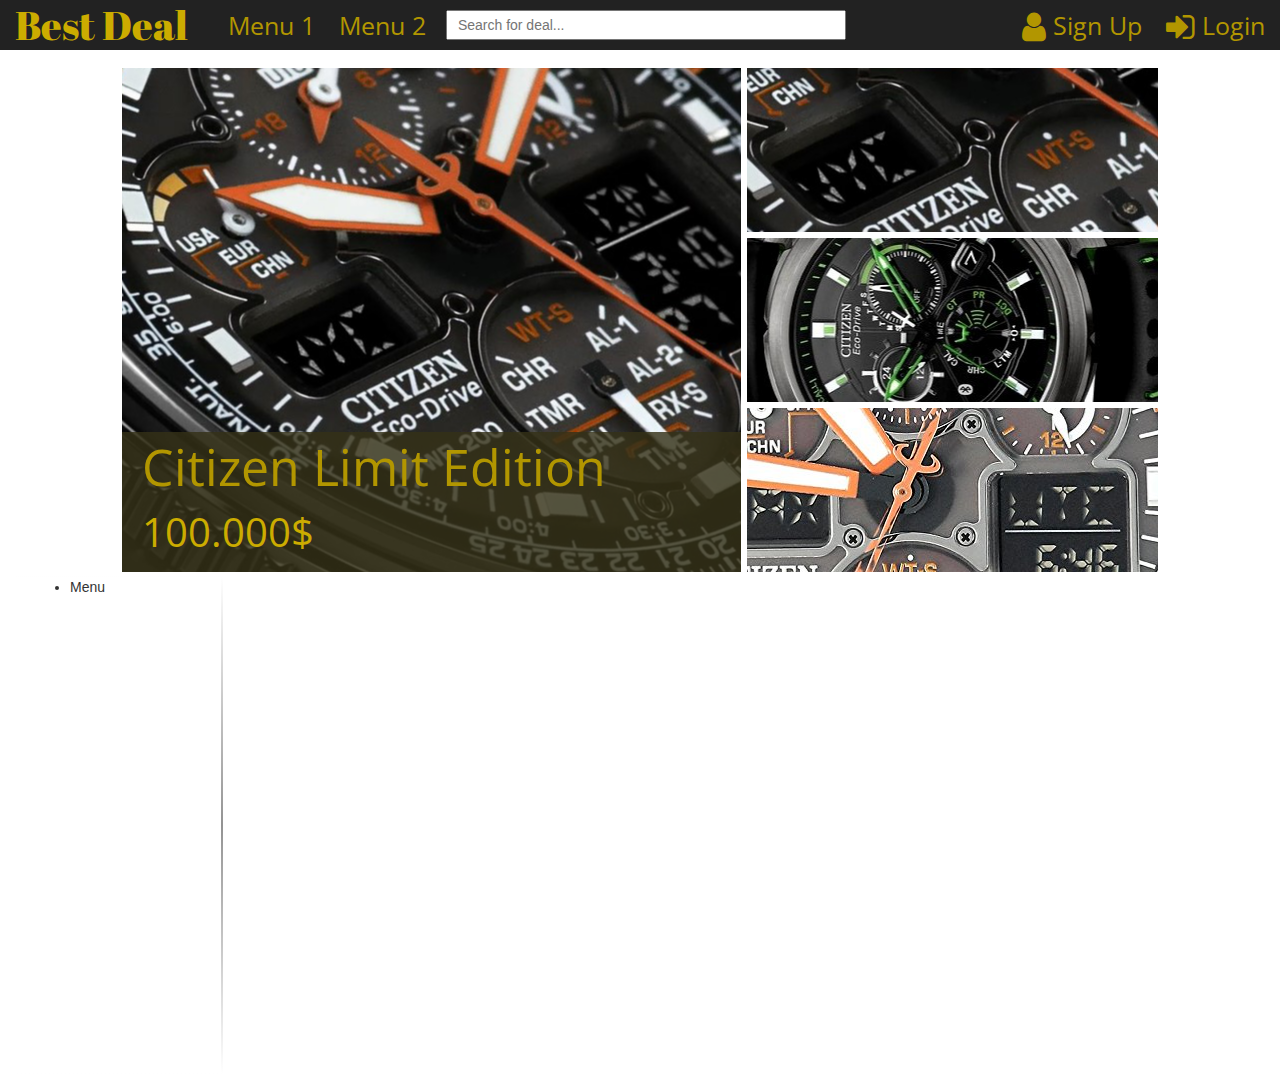
<file: Ass/index.html>
<!DOCTYPE html>
<html lang="en">
  <head>
    <meta charset="utf-8">
    <meta name="viewport" content="width=device-width, initial-scale=1">
    <title>Best Deal</title>
    <link rel="stylesheet" href="css/bootstrap.min.css">
    <link rel="stylesheet" href="css/font-awesome.min.css">
    <link href="https://fonts.googleapis.com/css?family=Abril+Fatface|Open+Sans+Condensed:300" rel="stylesheet">
    <link rel="stylesheet" href="css/style.css">
    <script type="text/javascript" src="js/jquery-3.1.1.min.js"></script>
  </head>
  <body>
    <header id="header">
      <div class="container-fluid">
        <div id="hd-logo" class="pull-left">
          <a href="#">Best Deal</a>
        </div>
        <div id="hd-menu">
          <ul class="pull-left">
            <li><a href="#">Menu 1</a></li>
            <li><a href="#">Menu 2</a></li>
          </ul>
          <div id="hd-menu-search">
            <input type="text" name="" value="" placeholder="Search for deal...">
            <button type="button" class="btn fa fa-search fa-1"></button>
          </div>
          <ul id="hd-menu-action" class="pull-right">
            <li><a href="#"><i class="fa fa-user fa-lg" aria-hidden="true"></i> Sign Up</a></li>
            <li><a href="#"><i class="fa fa-sign-in fa-lg" aria-hidden="true"></i> Login</a></li>
          </ul>
        </div>
      </div>
    </header>
    <div class="clearfix"></div>
    <div id="side-grid" class="container-fluid">
      <div class="row">
        <div class="col-md-1"></div>
        <div class="col-md-6" style="overflow: hidden;">
          <div class="side-grid-content" id="side-grid-1">
            <div class="side-grid-cover" style="background:url('assets/img/watch1.jpg') no-repeat center;"></div>
            <div class="side-grid-cover-title">
              <a href="#" class="pull-left">Citizen Limit Edition</a>
              <p class="prices pull-left">100.000$</p>
              <p class="pull-right" id="side-grid-time-1"></p>
              <div class="clearfix"></div>
              <div class="side-grid-cover-more">
                <p class="pull-left"><a href="#" title="Best Deal"><i class="fa fa-trophy fa-1" aria-hidden="true"></i> Thong Huynh</a></p>
                <p class="pull-left" title="Count"><i class="fa fa-bar-chart fa-1" aria-hidden="true"></i> 69</p>
                <p class="pull-right"><a href="#" title="Owner"><i class="fa fa-user-circle  fa-1" aria-hidden="true"></i> Thanh Nguyen</a></p>
                <div class="clearfix"></div>
              </div>
            </div>
          </div>
          <div class="side-grid-content" id="side-grid-2">
            <div class="side-grid-cover" style="background:url('assets/img/watch2.jpg') no-repeat center;"></div>
            <div class="side-grid-cover-title">
              <a href="#" class="pull-left">Citizen K2K Legend</a>
              <p class="prices pull-left">190.000$</p>
              <p class="pull-right" id="side-grid-time-2"></p>
              <div class="clearfix"></div>
              <div class="side-grid-cover-more">
                <p class="pull-left"><a href="#" title="Best Deal"><i class="fa fa-trophy fa-1" aria-hidden="true"></i> Thong Huynh</a></p>
                <p class="pull-left" title="Count"><i class="fa fa-bar-chart fa-1" aria-hidden="true"></i> 956</p>
                <p class="pull-right"><a href="#" title="Owner"><i class="fa fa-user-circle  fa-1" aria-hidden="true"></i> Thanh Nguyen</a></p>
                <div class="clearfix"></div>
              </div>
            </div>
          </div>
          <div class="side-grid-content" id="side-grid-3">
            <div class="side-grid-cover" style="background:url('assets/img/watch3.jpg') no-repeat center;"></div>
            <div class="side-grid-cover-title">
              <a href="#" class="pull-left">Citizen Sunrise</a>
              <p class="prices pull-left">999.000$</p>
              <p class="pull-right" id="side-grid-time-3"></p>
              <div class="clearfix"></div>
              <div class="side-grid-cover-more">
                <p class="pull-left"><a href="#" title="Best Deal"><i class="fa fa-trophy fa-1" aria-hidden="true"></i> Thong Huynh</a></p>
                <p class="pull-left" title="Count"><i class="fa fa-bar-chart fa-1" aria-hidden="true"></i> 5313</p>
                <p class="pull-right"><a href="#" title="Owner"><i class="fa fa-user-circle  fa-1" aria-hidden="true"></i> Thanh Nguyen</a></p>
                <div class="clearfix"></div>
              </div>
            </div>
          </div>
        </div>
        <div class="col-md-4">
          <div class="row side-grid-sidebar" style="background:url('assets/img/watch1.jpg') center;"><div class="side-grid-sidebar-more" id="side-grid-sidebar-1"><a href="#">More Detail</a></div></div>
          <div class="row side-grid-sidebar" style="background:url('assets/img/watch2.jpg') center;"><div class="side-grid-sidebar-more" id="side-grid-sidebar-2"><a href="#">More Detail</a></div></div>
          <div class="row side-grid-sidebar" style="background:url('assets/img/watch3.jpg') center;"><div class="side-grid-sidebar-more" id="side-grid-sidebar-3"><a href="#">More Detail</a></div></div>
        </div>
        <div class="col-md-1"></div>
      </div>
    </div>
    <div class="container-fluid">
      <div class="row" style="height:500px;">
        <div class="col-md-2" id="sidebar-menu">
          <ul>
            <li>
              Menu
            </li>
          </ul>
        </div>
      </div>
    </div>
    <script type="text/javascript" src="js/myJS.js"></script>
    <script>
      // Set the date we're counting down to
      setTimeCounter(new Date("Mar 9, 2017 15:37:25").getTime(), "side-grid-time-1");
      setTimeCounter(new Date("Mar 25, 2017 15:37:25").getTime(), "side-grid-time-2");
      setTimeCounter(new Date("Apr 9, 2017 15:37:25").getTime(), "side-grid-time-3");
    </script>
  </body>
</html>
</file>
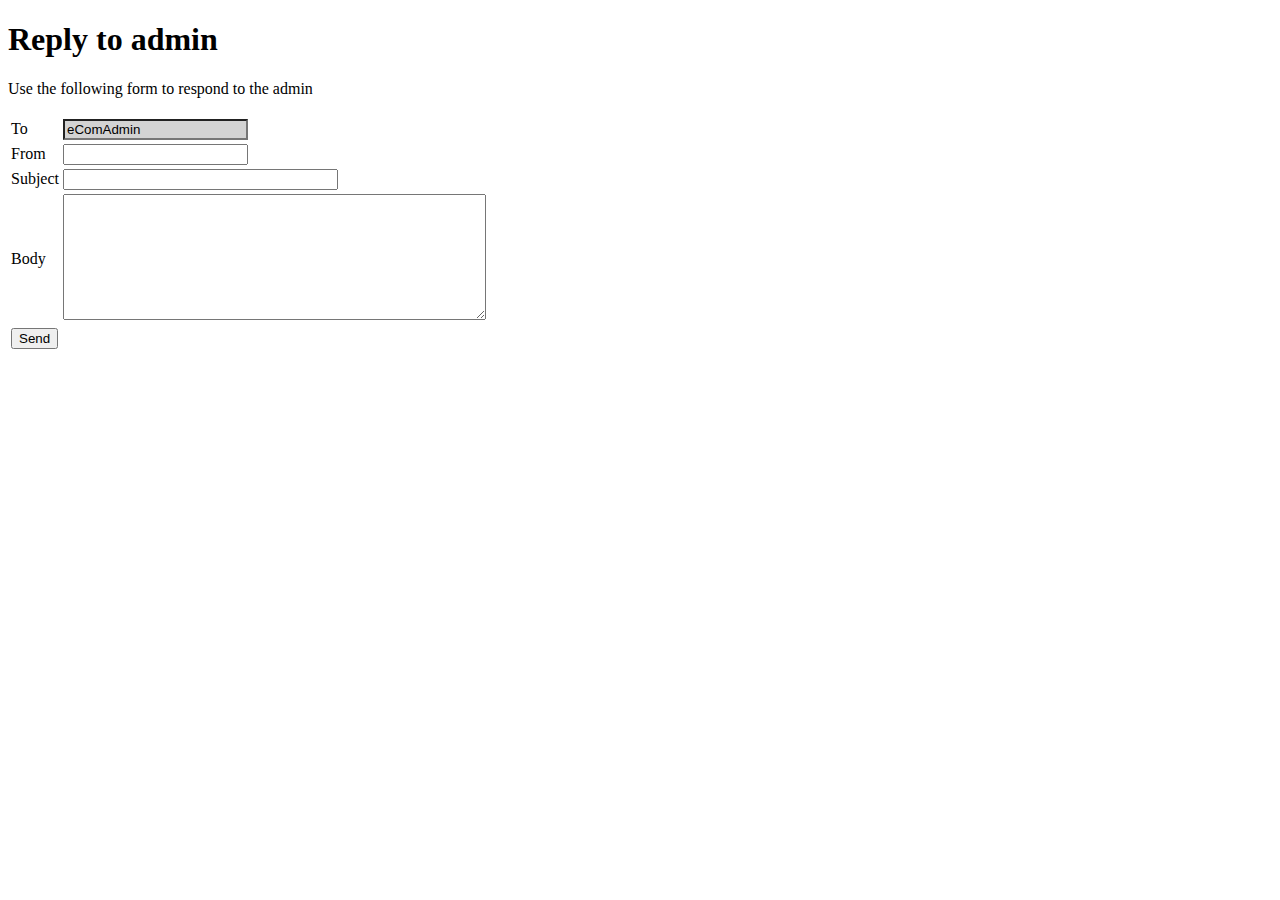
<file: Lab1/ex3.html>
<!DOCTYPE html>
<html lang="en">
  <head>
    <meta charset="utf-8">
    <title>Lab1 Ex3</title>
  </head>
  <body>
    <form action="mailto:eComLab1@mail.com" method="post">
      <h1>Reply to admin</h1>
      Use the following form to respond to the admin
      <br>
      <br>
      <table>
        <tr>
          <td><label for="to">To</label></td>
          <td><input type="text" id="to" value="eComAdmin" readonly style="background-color:lightgrey"></td>
        </tr>
        <tr>
          <td><label for="from">From</label></td>
          <td><input type="text" id="from" name="from"></td>
        </tr>
        <tr>
          <td><label for="subject">Subject</label></td>
          <td><input type="text" id="subject" name="subject" style="width:20em"></td>
        </tr>
        <tr>
          <td><label for="body">Body</label></td>
          <td><textarea id="body" name="body" rows="8" cols="50"></textarea></td>
        </tr>
        <tr>
          <td><button type="submit" name="button">Send</button></td><td></td>
        </tr>
      </table>
    </form>
  </body>
</html>
</file>
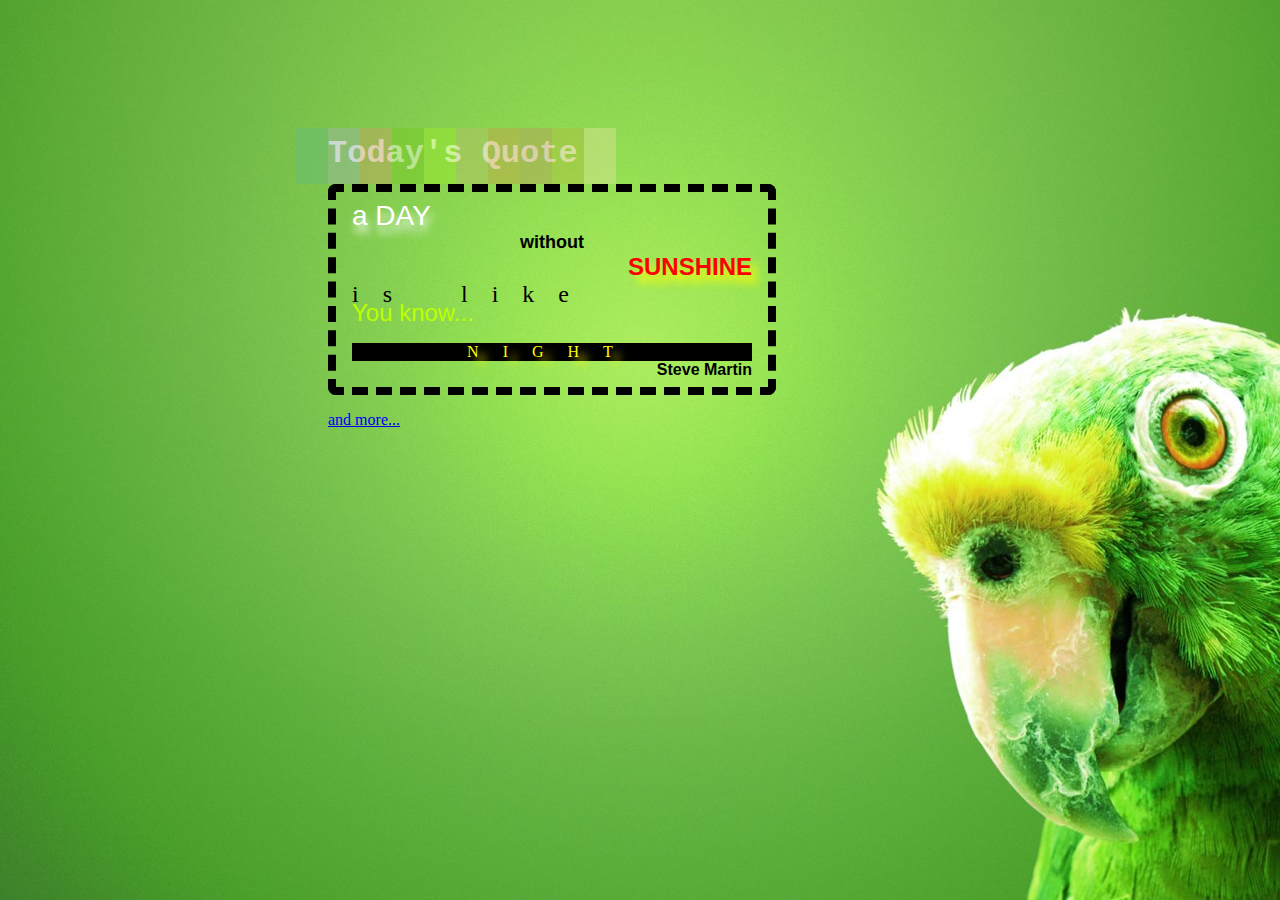
<file: Lab1/ex4.html>
<!DOCTYPE html>
<html lang="en">
  <head>
    <meta charset="utf-8">
    <title>Lab1 Ex4</title>
    <style media="screen">
      body {
        background: url("bg.jpg") no-repeat fixed center bottom;
      }
      p {
        margin: 0;
      }
      .wrapper {
        margin-left: 20em;
        margin-top: 8em;
      }
      .box {
        border: dashed black 0.5em;
        border-radius: 0.5em;
        padding: 0.5em 1em 0.5em 1em;
        width: 25em;
        margin: 0 0 1em 0;
      }
      .style1 {
        color: white;
        font-size: 28px;
        text-shadow: 2px 8px 8px white;
        font-family: "Comic Sans MS", cursive, sans-serif;
      }
      .style2 {
        font-weight: bold;
        font-size: 18px;
        text-align: center;
        font-family: "Comic Sans MS", cursive, sans-serif;
      }

      .style3 {
        text-align: right;
        color: red;
        font-weight: bold;
        font-size: 24px;
        text-transform: uppercase;
        text-shadow: 8px 8px 8px yellow;
        font-family: Verdana, Geneva, sans-serif;
      }

      .style4 {
        font-size: 24px;
        letter-spacing: 24px;
        word-spacing: 15px;
        font-weight: lighter;
      }

      .style5 {
        color: #bdff00;
        font-size: 24px;
        line-height: 10px;
        font-family: Tahoma, Geneva, sans-serif;
      }

      .style6 {
        margin-top: 25px;
        color: yellow;
        background-color: black;
        text-align: center;
        text-transform: uppercase;
        letter-spacing: 24px;
        text-shadow: 8px 8px 8px yellow;
        font-family: Broadway;
      }

      .style7 {
        text-align: right;
        font-weight: bold;
        font-family: "Comic Sans MS", cursive, sans-serif;
      }

      .quote {
        margin-left: -2em;
        width: 20em;
        height: 3.5em;
        position: relative;
      }

      .item {
        float: left;
        width: 2em;
        height: 3.5em;
        position: relative;
        z-index: 10;
      }

      .quote-text {
        position: absolute;
        top: 0;
        left: 0;
        padding-left: 1em;
        font-size: 32px;
        color: white;
        line-height: 52px;
        font-weight: bold;
        font-family: "Courier New", Courier, monospace;
      }
    </style>
  </head>
  <body>
    <div class="wrapper">
      <div class="quote">
        <p class="quote-text">Today's Quote</p>
        <div class="item" style="background-color: rgba(103, 188, 120, 0.5)"></div>
        <div class="item" style="background-color: rgba(151, 181, 157, 0.5)"></div>
        <div class="item" style="background-color: rgba(193, 163, 93, 0.5)"></div>
        <div class="item" style="background-color: rgba(117, 202, 36, 0.5)"></div>
        <div class="item" style="background-color: rgba(154, 233, 43, 0.5)"></div>
        <div class="item" style="background-color: rgba(177, 194, 100, 0.5)"></div>
        <div class="item" style="background-color: rgba(192, 166, 71, 0.5)"></div>
        <div class="item" style="background-color: rgba(180, 162, 86, 0.5)"></div>
        <div class="item" style="background-color: rgba(172, 192, 61, 0.5)"></div>
        <div class="item" style="background-color: rgba(214, 227, 145, 0.5)"></div>
      </div>
      <div class="box">
        <p class="style1"> a DAY</p>
        <p class="style2">without</p>
        <p class="style3">sunshine</p>
        <p class="style4">is like</p>
        <p class="style5">You know...</p>
        <p class="style6">night</p>
        <p class="style7">Steve Martin</p>
      </div>
      <a href="http://www.brainyquote.com/quotes/topics/topic_funny.html">and more...</a>
    </div>
  </body>
</html>
</file>
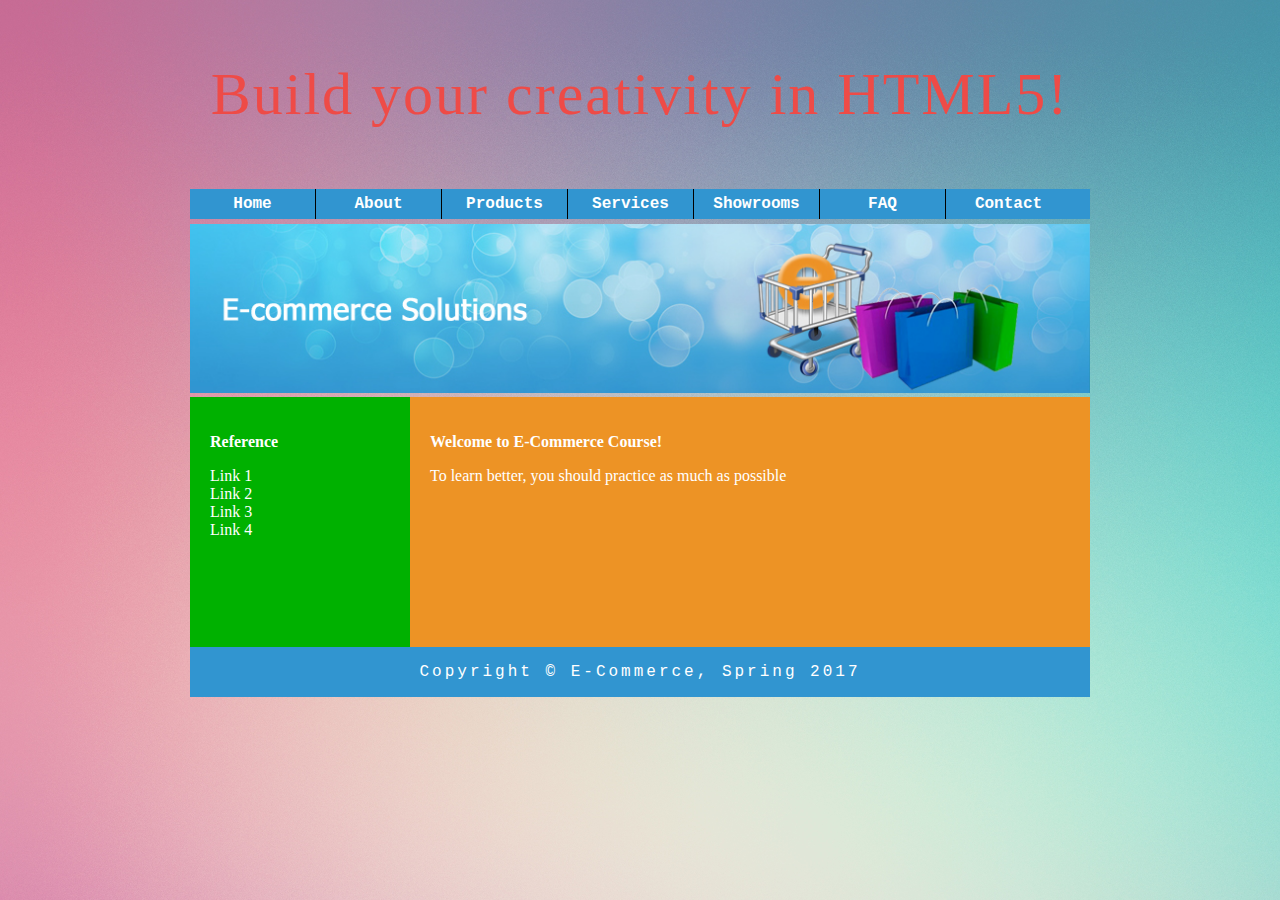
<file: Lab2/ex1.html>
<!DOCTYPE html>
<html style="background: url('bg.jpg');">
<head>
  <meta charset="utf-8">
  <title>Lab 2</title>
  <style media="screen">
  p{
    color: white;
  }
  a {
    text-decoration: none;
  }
  a:visited{
    color: white
  }
  nav ul {
    margin: 0;
    padding: 0;
  }
  nav ul li a {
    font-family: Courier;
    font-weight: 900;
    display: block;
    width: 125px;
    line-height: 30px;
  }
  nav ul li {
     float: left;
     text-align: center;
     border-right: 1px solid #000;
  }
  </style>
</head>
<body style="width:900px;margin:auto;">
  <header>
    <p style="color:#EE4B47;font-size: 60px;text-align: center;font-family: Cambria;letter-spacing: 2px;">Build your creativity in HTML5!</p>
  </header>
  <nav style="height:30px;background-color: #3195D0;margin-bottom:5px">
    <ul style="list-style-type: none;">
      <li><a href="">Home</a></li>
      <li><a href="">About</a></li>
      <li><a href="">Products</a></li>
      <li><a href="">Services</a></li>
      <li><a href="">Showrooms</a></li>
      <li><a href="">FAQ</a></li>
      <li style="border-right: none;"><a href="">Contact</a></li>
    </ul>
  </nav>
  <div id="banner" style="text-align: center;">
    <img src="banner.jpg" width="900" alt="banner">
  </div>
  <div id="wrapper">
    <aside style="float:left;width:200px;height:230px;background-color: #00B100;padding-left: 20px;padding-top:20px">
      <p style="font-family: Tahoma;font-weight: bold;">Reference</p>
      <ul style="list-style: none;padding:0">
        <li><a href="">Link 1</a></li>
        <li><a href="">Link 2</a></li>
        <li><a href="">Link 3</a></li>
        <li><a href="">Link 4</a></li>
      </ul>
    </aside>
    <article style="float:left;width:660px;height:230px;background-color: #ED9325;padding-left: 20px;padding-top:20px">
      <section>
        <p style="font-family: Tahoma;font-weight: bold;">Welcome to E-Commerce Course!</p>
        <p style="font-family: Tahoma;">To learn better, you should practice as much as possible</p>
      </section>
    </article>
  </div>
  <footer style="clear: left;text-align: center;background-color: #3195D0;height:50px">
    <p style="line-height: 50px;color:white;font-family: Courier;letter-spacing: 3px;">Copyright  &copy; E-Commerce, Spring 2017</p>
  </footer>
</body>
</html>
</file>
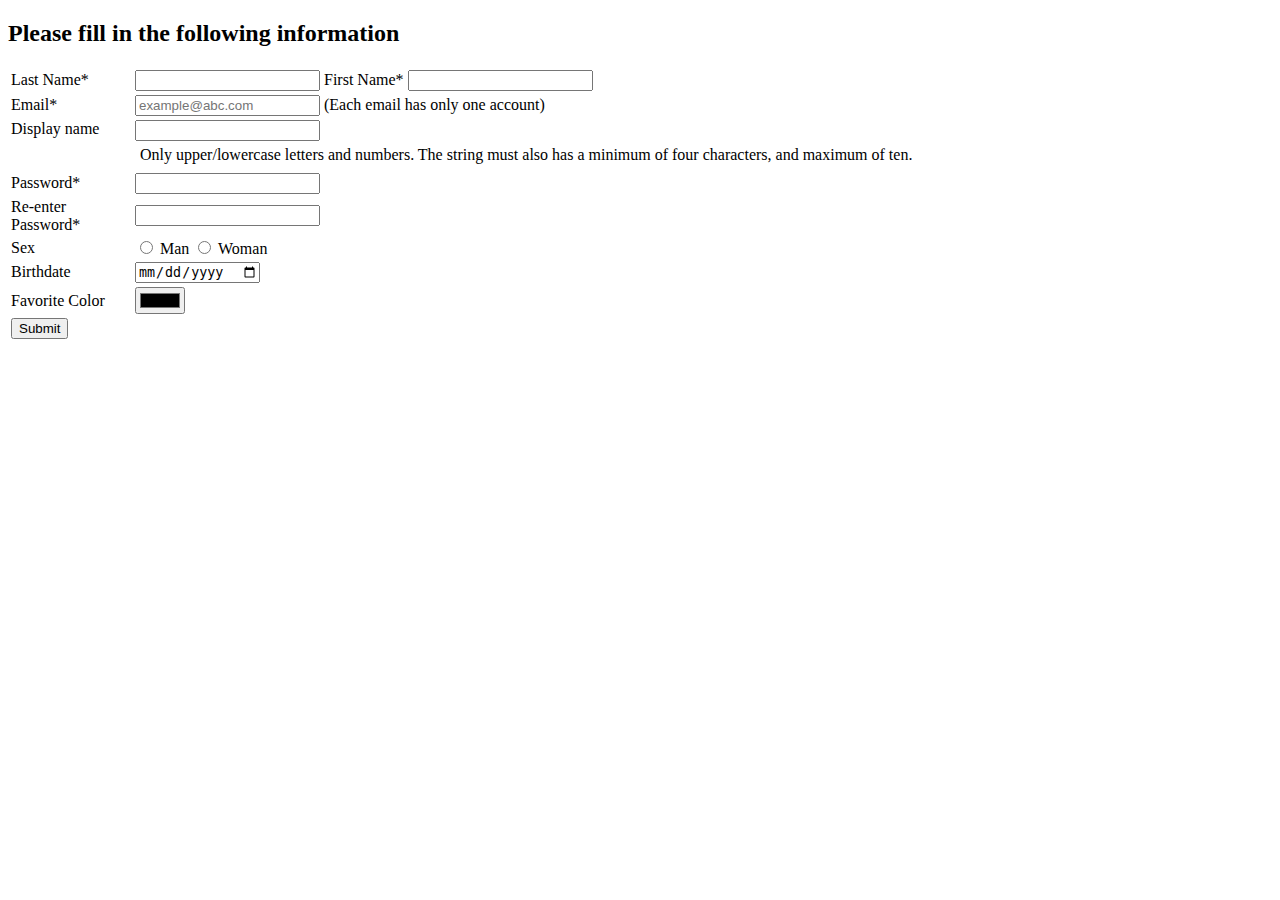
<file: Lab2/ex2.html>
<!DOCTYPE html>
<html lang="en">
<head>
  <title>Lab2</title>
  <meta charset="utf-8">
</head>
<body>
  <form id="ex2Form" action="ex2_done.html" method="post">
    <h2>Please fill in the following information</h2>
    <table>
      <tbody>
        <tr>
          <td><label for="lastname">Last Name*</label></td>
          <td>
            <input type="text" id="lastname" name="lastname" style="display: inline" required>
            <label for="firstname"  style="display: inline">First Name*</label>
            <input type="text" id="firstname" name="firstname"  style="display: inline" required>
          </td>
        </tr>
        <tr>
          <td><label for="email">Email*</label></td>
          <td>
            <input type="email" id="email" name="email" placeholder="example@abc.com" style="display: inline" required>
            <p style="display: inline">(Each email has only one account)</p>
          </td>
        </tr>
        <tr>
          <td style="vertical-align: top;"><label for="displayname">Display name</label></td>
          <td>
            <input type="text" id="displayname" name="displayname">
            <p style="margin:5px;">Only upper/lowercase letters and numbers. The string must also has a minimum of four characters, and maximum of ten.</p>
          </td>
        </tr>
        <tr>
          <td>Password*</td>
          <td>
            <input type="password" name="password" id="password" required>
          </td>
        </tr>
        <tr>
          <td style="max-width: 120px;">Re-enter Password*</td>
          <td>
            <input type="password" name="repassword" id="repassword" required>
          </td>
        </tr>
        <tr>
          <td>Sex</td>
          <td>
            <input type="radio" name="gender" value="man"> Man
            <input type="radio" name="gender" value="woman"> Woman</td>
          </tr>
          <tr>
            <td>Birthdate</td>
            <td><input type="date" name="birthdate"></td>
          </tr>
          <tr>
            <td>Favorite Color</td>
            <td><input type="color" name="favcolor"></td>
          </tr>
          <tr>
            <td><button type="button" onclick="formSubmit()">Submit</button></td>
          </tr>
        </tbody>
      </table>
    </form>
    <script type="text/javascript">
      function checkDisplayName(){
        var name = document.getElementById("displayname").value;
        if (name == '') return true;
        return name.match(/^[a-zA-Z0-9]{4,10}$/i);
      }
      function checkPws(){
        return document.getElementById("password").value == document.getElementById("repassword").value;
      }
      function formSubmit(){
        var form = document.getElementById("ex2Form");
        if(checkDisplayName()){
          if(checkPws()){
            if(form.checkValidity()){
              form.submit();
            }
          } else {
            alert("Password not match!");
          }
        } else {
          alert("Displayname has wrong input!");
        }
      }
    </script>
  </body>
  </html>
</file>
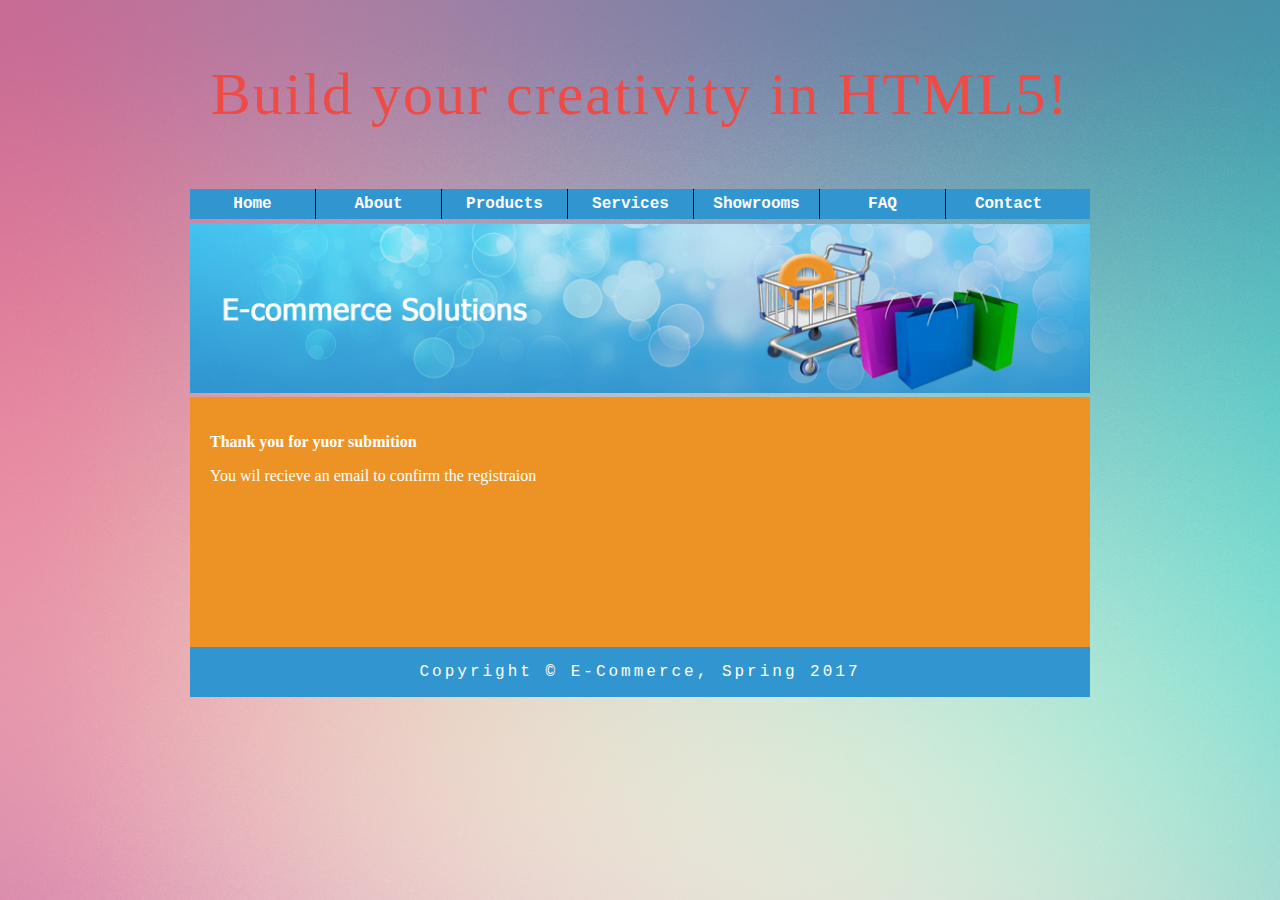
<file: Lab2/ex2_done.html>
<!DOCTYPE html>
<html style="background: url('bg.jpg');">
<head>
  <meta charset="utf-8">
  <title>Lab 2</title>
  <style media="screen">
  p{
    color: white;
  }
  a {
    text-decoration: none;
  }
  a:visited{
    color: white
  }
  nav ul {
    margin: 0;
    padding: 0;
  }
  nav ul li a {
    font-family: Courier;
    font-weight: 900;
    display: block;
    width: 125px;
    line-height: 30px;
  }
  nav ul li {
     float: left;
     text-align: center;
     border-right: 1px solid #000;
  }
  </style>
</head>
<body style="width:900px;margin:auto;">
  <header>
    <p style="color:#EE4B47;font-size: 60px;text-align: center;font-family: Cambria;letter-spacing: 2px;">Build your creativity in HTML5!</p>
  </header>
  <nav style="height:30px;background-color: #3195D0;margin-bottom:5px">
    <ul style="list-style-type: none;">
      <li><a href="">Home</a></li>
      <li><a href="">About</a></li>
      <li><a href="">Products</a></li>
      <li><a href="">Services</a></li>
      <li><a href="">Showrooms</a></li>
      <li><a href="">FAQ</a></li>
      <li style="border-right: none;"><a href="">Contact</a></li>
    </ul>
  </nav>
  <div id="banner" style="text-align: center;">
    <img src="banner.jpg" width="900" alt="banner">
  </div>
  <div id="wrapper">
    <!-- <aside style="float:left;width:200px;height:230px;background-color: #00B100;padding-left: 20px;padding-top:20px">
      <p style="font-family: Tahoma;font-weight: bold;">Reference</p>
      <ul style="list-style: none;padding:0">
        <li><a href="">Link 1</a></li>
        <li><a href="">Link 2</a></li>
        <li><a href="">Link 3</a></li>
        <li><a href="">Link 4</a></li>
      </ul>
    </aside> -->
    <article style="height:230px;background-color: #ED9325;padding-left: 20px;padding-top:20px">
      <section>
        <p style="font-family: Tahoma;font-weight: bold;">Thank you for yuor submition</p>
        <p style="font-family: Tahoma;">You wil recieve an email to confirm the registraion</p>
      </section>
    </article>
  </div>
  <footer style="clear: left;text-align: center;background-color: #3195D0;height:50px">
    <p style="line-height: 50px;color:white;font-family: Courier;letter-spacing: 3px;margin:0">Copyright  &copy; E-Commerce, Spring 2017</p>
  </footer>
</body>
</html>
</file>
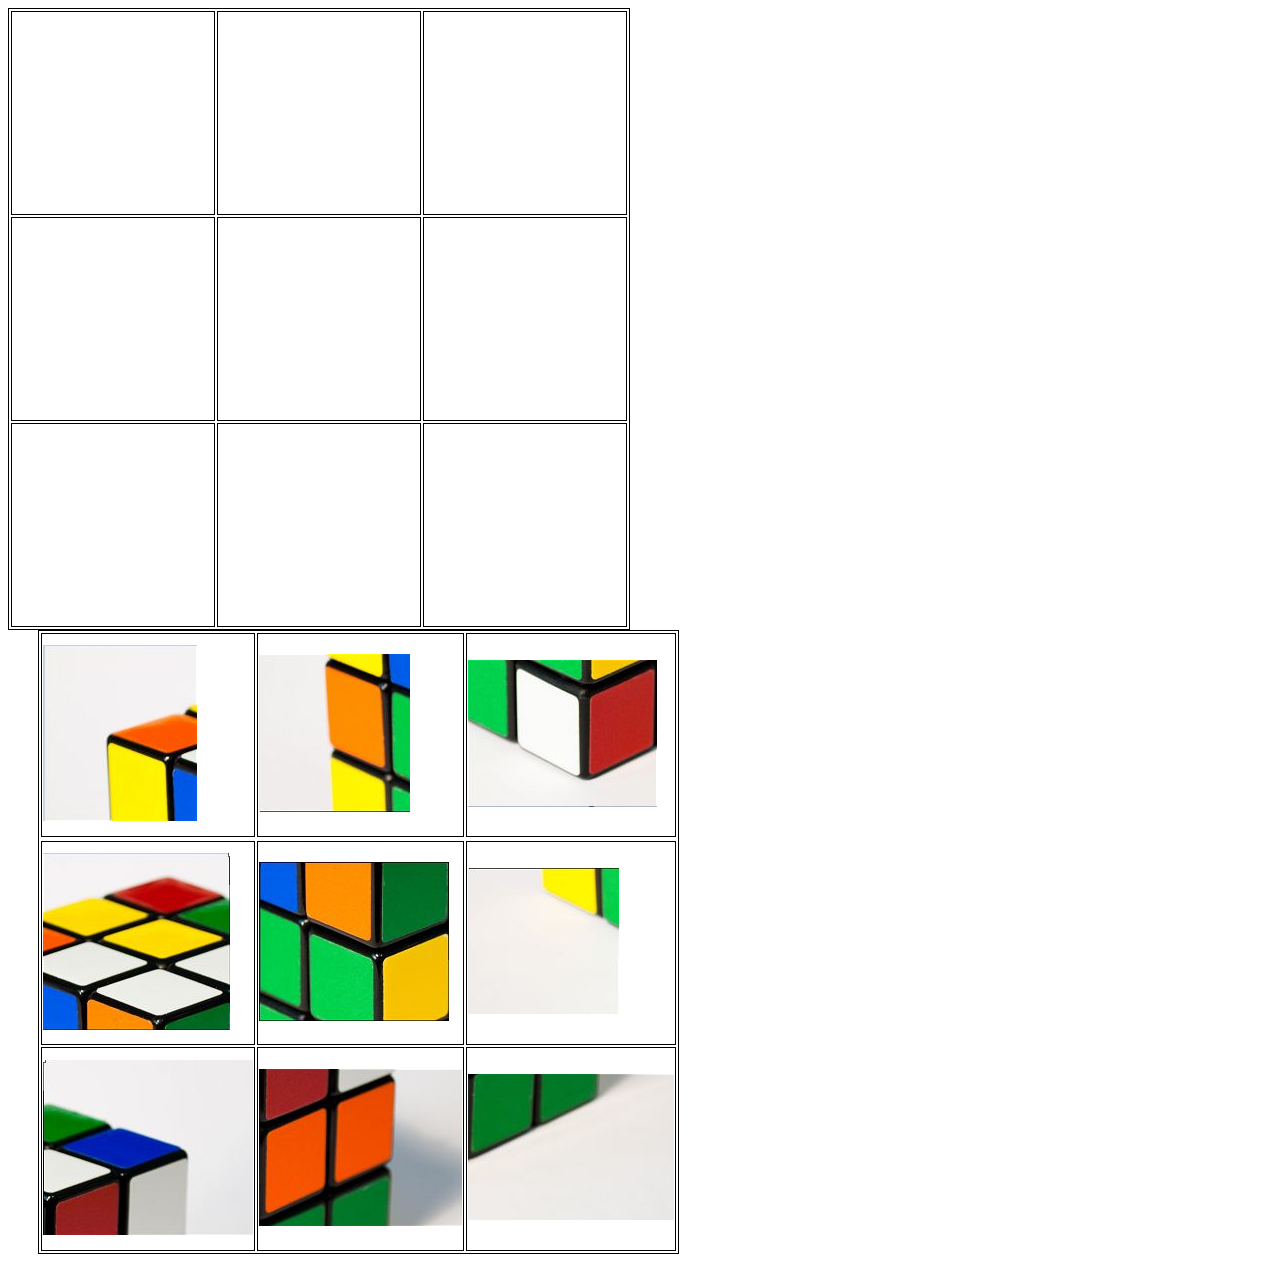
<file: Lab2/ex4.html>
<!DOCTYPE html>
<html>
<head>
  <meta charset="utf-8">
  <title>Lab2</title>
  <style media="screen">
  table{
    border: 1px solid black;
  }
  table tr td{
    border: 1px solid black;
    width: 200px;
    height: 200px;
  }
  </style>
</head>
<body>
  <table style="float:left">
    <tr>
      <td id="tdm1" ondrop="drop(event)" ondragover="allowDrop(event)"></td>
      <td id="tdm2" ondrop="drop(event)" ondragover="allowDrop(event)"></td>
      <td id="tdm3" ondrop="drop(event)" ondragover="allowDrop(event)"></td>
    </tr>
    <tr>
      <td id="tdm4" ondrop="drop(event)" ondragover="allowDrop(event)"></td>
      <td id="tdm5" ondrop="drop(event)" ondragover="allowDrop(event)"></td>
      <td id="tdm6" ondrop="drop(event)" ondragover="allowDrop(event)"></td>
    </tr>
    <tr>
      <td id="tdm7" ondrop="drop(event)" ondragover="allowDrop(event)"></td>
      <td id="tdm8" ondrop="drop(event)" ondragover="allowDrop(event)"></td>
      <td id="tdm9" ondrop="drop(event)" ondragover="allowDrop(event)"></td>
    </tr>
  </table>
  <table style="display: inline-block;margin-left:30px">
    <tr>
      <td id="td1"><img src="Rubik/Rubik1.JPG" id="rb1" alt="1" draggable="true" ondragstart="drag(event)"></td>
      <td id="td2"><img src="Rubik/Rubik4.JPG" id="rb4" alt="4" draggable="true" ondragstart="drag(event)"></td>
      <td id="td3"><img src="Rubik/Rubik8.JPG" id="rb8" alt="8" draggable="true" ondragstart="drag(event)"></td>
      <tr>
      </tr>
      <td id="td4"><img src="Rubik/Rubik2.JPG" id="rb2" alt="2" draggable="true" ondragstart="drag(event)"></td>
      <td id="td5"><img src="Rubik/Rubik5.JPG" id="rb5" alt="5" draggable="true" ondragstart="drag(event)"></td>
      <td id="td6"><img src="Rubik/Rubik7.JPG" id="rb7" alt="7" draggable="true" ondragstart="drag(event)"></td>
    </tr>
    <tr>
      <td id="td7"><img src="Rubik/Rubik3.JPG" id="rb3" alt="3" draggable="true" ondragstart="drag(event)"></td>
      <td id="td8"><img src="Rubik/Rubik6.JPG" id="rb6" alt="6" draggable="true" ondragstart="drag(event)"></td>
      <td id="td9"><img src="Rubik/Rubik9.JPG" id="rb9" alt="9" draggable="true" ondragstart="drag(event)"></td>
    </tr>
  </table>
  <script type="text/javascript">
  function allowDrop(ev) {
    ev.preventDefault();
  }
  function drag(ev) {
    ev.dataTransfer.setData("el", ev.target.id);
    ev.dataTransfer.setData("parentElementel", ev.target.parentElement.id);
  }
  function drop(ev) {
    ev.preventDefault();
    var data = ev.dataTransfer.getData("el");
    var par = ev.dataTransfer.getData("parentElementel");

    // Check target already has child
    if(ev.target.hasChildNodes()){
      document.getElementById(par).appendChild(document.getElementById(ev.target.children[0].id));
      ev.target.appendChild(document.getElementById(data));
    } else if(ev.target.tagName == "IMG"){ // Check target is img
      document.getElementById(ev.target.parentElement.id).appendChild(document.getElementById(data));
      document.getElementById(par).appendChild(document.getElementById(ev.target.id));
    } else {
      ev.target.appendChild(document.getElementById(data));
    }
  }
  </script>
</body>
</html>
</file>
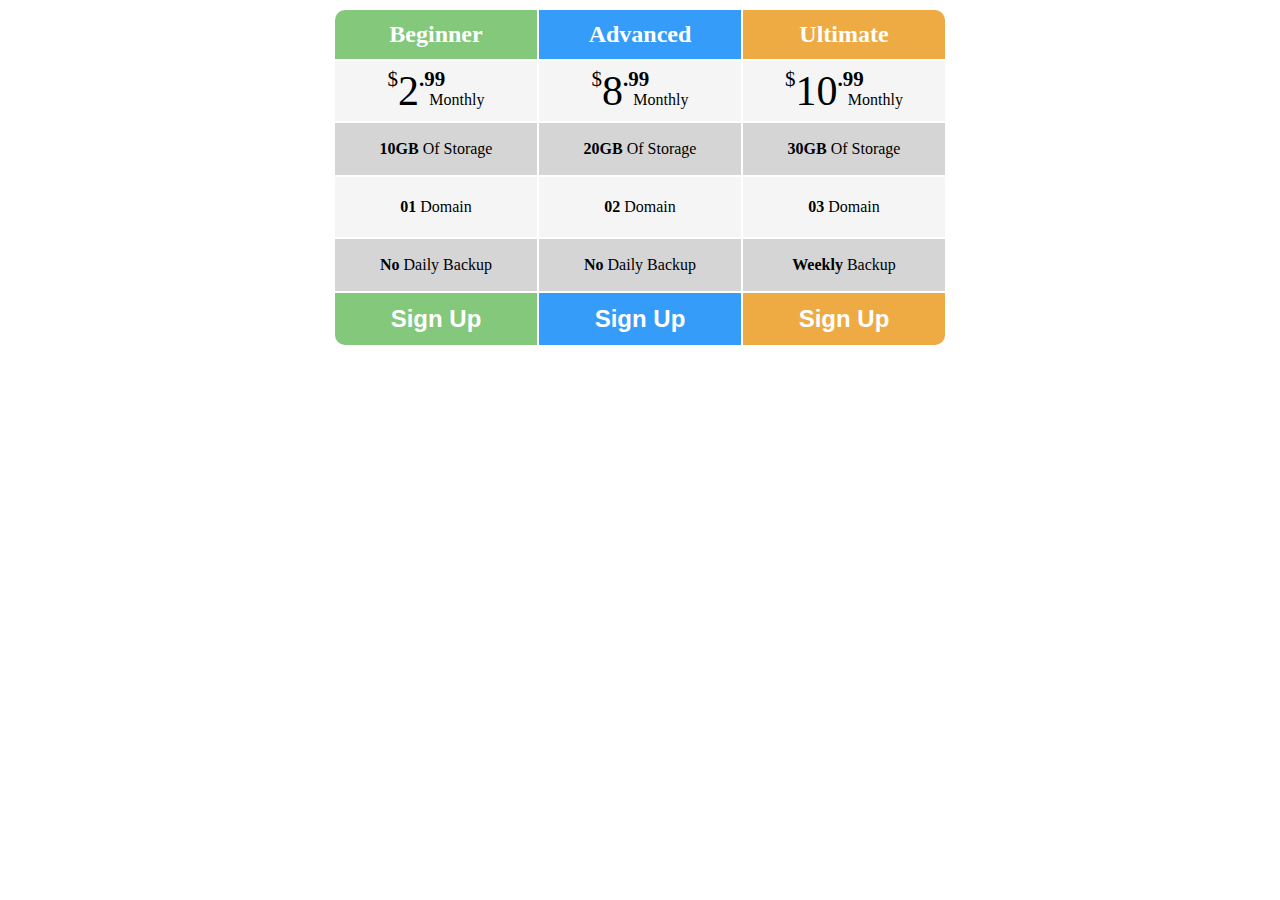
<file: Lab3/ex1.html>
<!DOCTYPE html>
<html>
<head>
  <meta charset="utf-8">
  <title>Lab 3</title>
  <style media="screen">
  table {
    margin: auto;
  }
  table tr td{
    width: 200px;
    text-align: center;
  }
  table tr:first-child td,  table tr:last-child td {
    height: 30px;
  }

  table tr:first-child td p, table tr:last-child td p{
    margin: 10px 0 10px 0;
    color: white;
    font-size: 24px;
    font-weight: bold;
  }

  table tr:nth-child(2),  table tr:nth-child(4){
    height: 60px;
  }

  table tr:nth-child(2) td, table tr:nth-child(4) td{
    background-color: #f5f5f5;
  }

  table tr:nth-child(3) td, table tr:nth-child(5) td{
    background-color: #d5d5d5;
  }

  .price:before {
    content: '$';
    font-size: 0.5em;
    vertical-align: top;
  }
  .price:after {
    content: '.99';
    font-size: 0.5em;
    vertical-align: top;
    font-weight: bold;
  }
  .price {
    font-size: 42px;
  }
  button {
    background:none;
    border:none;
    cursor:pointer;
  }
  </style>
</head>
<body>
  <table>
    <tr>
      <td style="background-color: #83c87b;  border-top-left-radius: 10px;"><p>Beginner</p></td>
      <td style="background-color: #369cfa;"><p>Advanced</p></td>
      <td style="background-color: #eeaa43;  border-top-right-radius: 10px;"><p>Ultimate</p></td>
    </tr>
    <tr>
      <td>
        <span class="price">2</span>
        <span style="margin-left: -20px;">Monthly</span>
      </td>
      <td>
        <span class="price">8</span>
        <span style="margin-left: -20px;">Monthly</span>
      </td>
      <td>
        <span class="price">10</span>
        <span style="margin-left: -20px;">Monthly</span>
      </td>
    </tr>
    <tr>
      <td><p><strong>10GB</strong> Of Storage</p></td>
      <td><p><strong>20GB</strong> Of Storage</p></td>
      <td><p><strong>30GB</strong> Of Storage</p></td>
    </tr>
    <tr>
      <td><p><strong>01</strong> Domain</p></td>
      <td><p><strong>02</strong> Domain</p></td>
      <td><p><strong>03</strong> Domain</p></td>
    </tr>
    <tr>
      <td><p><strong>No</strong> Daily Backup</p></td>
      <td><p><strong>No</strong> Daily Backup</p></td>
      <td><p><strong>Weekly</strong> Backup</p></td>
    </tr>
    <tr>
      <td style="background-color: #83c87b;  border-bottom-left-radius: 10px;"><button type="button"><p>Sign Up</p></button></td>
      <td style="background-color: #369cfa;"><button type="button"><p>Sign Up</p></button></td>
      <td style="background-color: #eeaa43;  border-bottom-right-radius: 10px;"><button type="button"><p>Sign Up</p></button></td>
    </tr>
  </table>
</body>
</html>
</file>
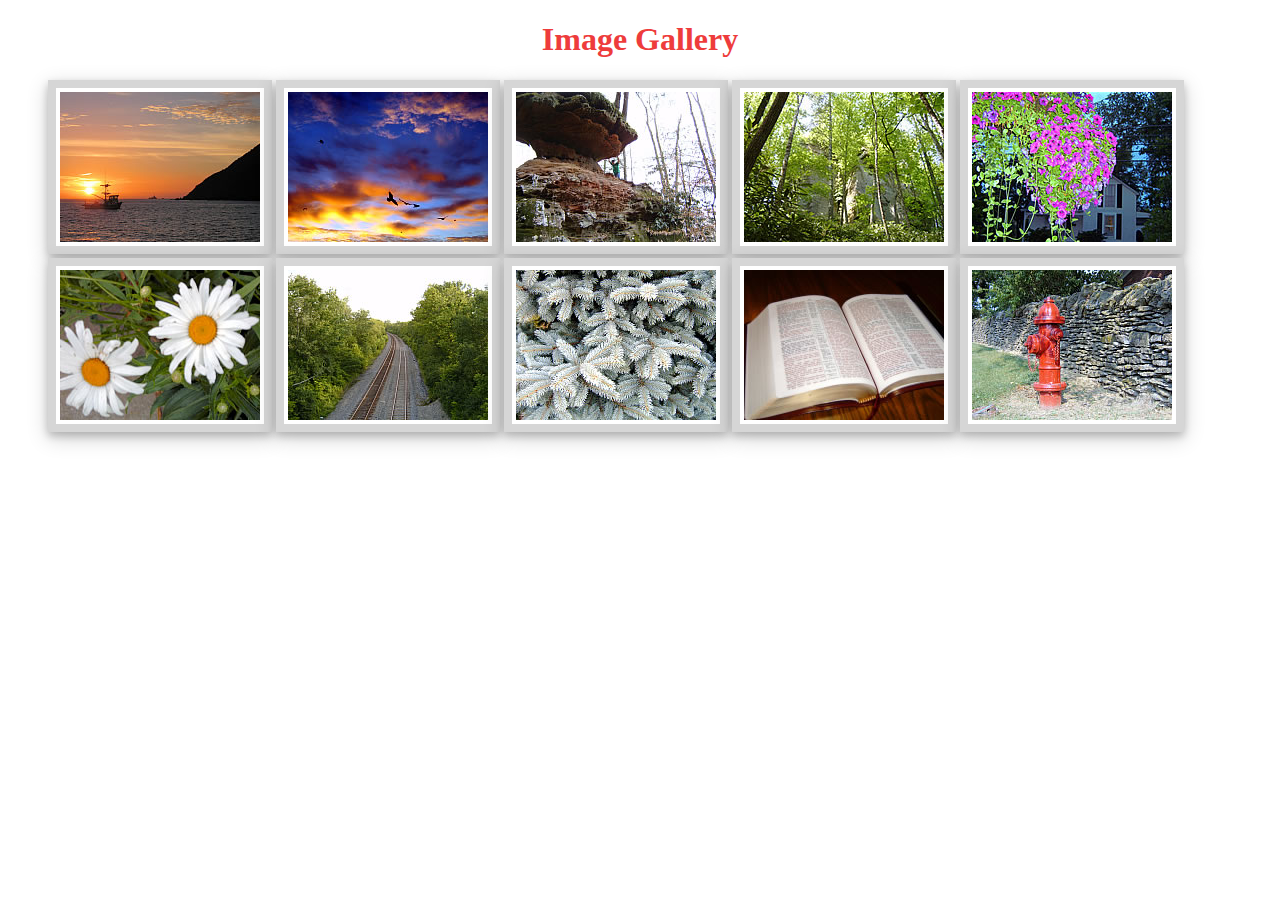
<file: Lab3/ex3.html>
<!DOCTYPE html>
<html>
  <head>
    <meta charset="utf-8">
    <title>Lab 3</title>
    <style media="screen">
      h1 {
        text-align: center;
        color: #ee3c3c;
      }
      ul {
        list-style: none;
      }
      ul li {
        display: inline;
      }

      img {
        box-shadow: 0 4px 8px 0 rgba(0, 0, 0, 0.2), 0 6px 20px 0 rgba(0, 0, 0, 0.19);
        border: 8px solid rgb(214, 214, 214);
        background-color: white;
        padding: 4px;
        transition: all 200ms ease-in;
      }
      .img-hover:hover {
        transform: scale(1.5);
        transition: all 200ms ease-in;
      }
    </style>
  </head>
  <body>
    <h1>Image Gallery</h1>
    <ul>
      <li><img class="img-hover" src="img/photo01.jpg" alt="01"></li>
      <li><img class="img-hover" src="img/photo02.jpg" alt="02"></li>
      <li><img class="img-hover" src="img/photo03.jpg" alt="03"></li>
      <li><img class="img-hover" src="img/photo04.jpg" alt="04"></li>
      <li><img class="img-hover" src="img/photo05.jpg" alt="05"></li>
      <li><img class="img-hover" src="img/photo06.jpg" alt="06"></li>
      <li><img class="img-hover" src="img/photo07.jpg" alt="07"></li>
      <li><img class="img-hover" src="img/photo08.jpg" alt="08"></li>
      <li><img class="img-hover" src="img/photo09.jpg" alt="09"></li>
      <li><img class="img-hover" src="img/photo10.jpg" alt="10"></li>
    </ul>
  </body>
</html>
</file>
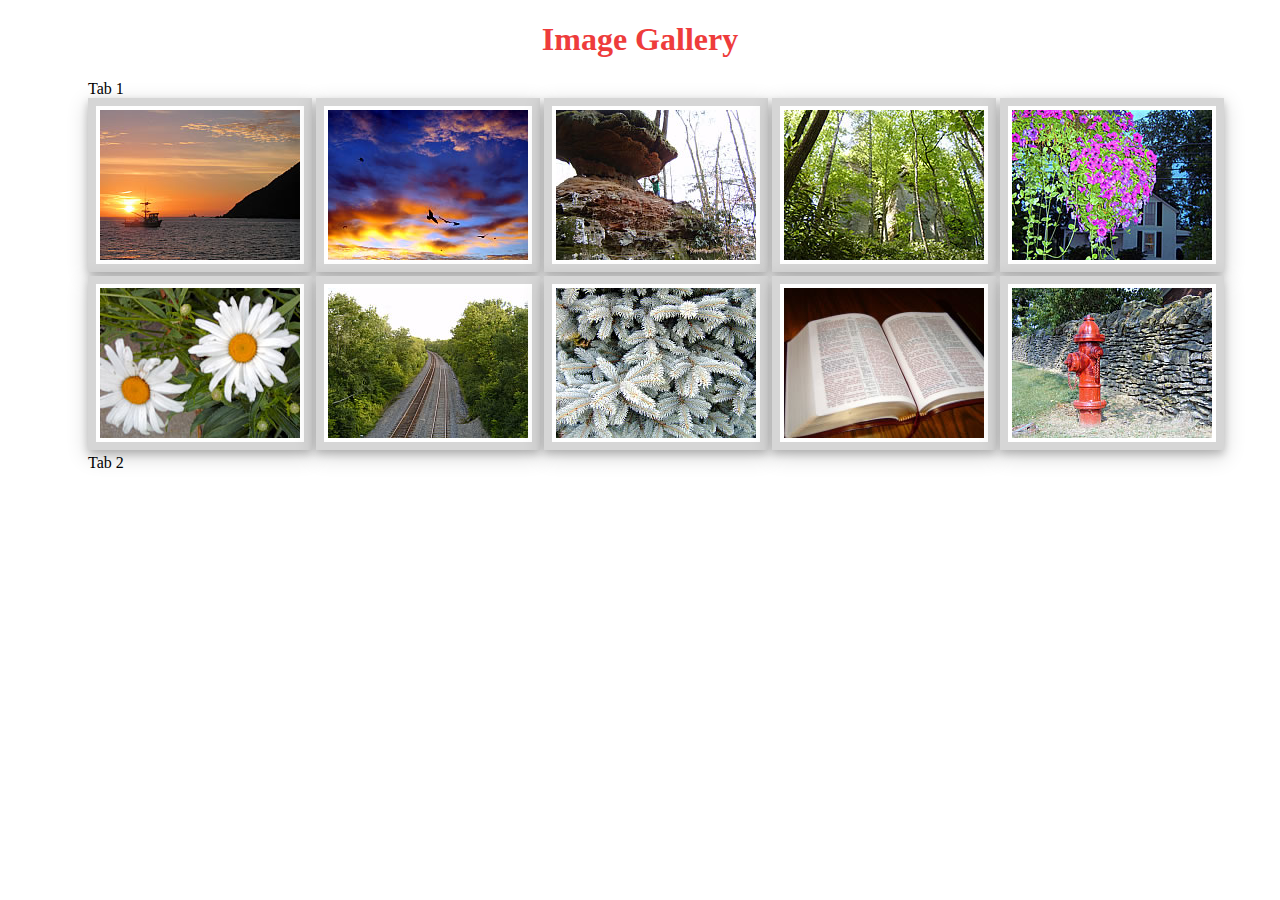
<file: Lab3/ex4.html>
<!DOCTYPE html>
<html>
  <head>
    <meta charset="utf-8">
    <title>Lab 3</title>
    <style media="screen">
      h1 {
        text-align: center;
        color: #ee3c3c;
      }
      ul {
        list-style: none;
      }
      ul li {
        display: inline;
      }

      img {
        box-shadow: 0 4px 8px 0 rgba(0, 0, 0, 0.2), 0 6px 20px 0 rgba(0, 0, 0, 0.19);
        border: 8px solid rgb(214, 214, 214);
        background-color: white;
        padding: 4px;
        transition: all 200ms ease-in;
      }
      .img-hover:hover {
        transform: scale(1.5);
        transition: all 200ms ease-in;
      }
      .tab2-img {
        display: none;
      }
      #tab2:hover li{
        display: inline-block !important;
      }
    </style>
  </head>
  <body>
    <h1>Image Gallery</h1>
    <ul>
      <li>
        <ul id="tab1">
          <li>Tab 1</li><br>
          <li><img class="img-hover" src="img/photo01.jpg" alt="01"></li>
          <li><img class="img-hover" src="img/photo02.jpg" alt="02"></li>
          <li><img class="img-hover" src="img/photo03.jpg" alt="03"></li>
          <li><img class="img-hover" src="img/photo04.jpg" alt="04"></li>
          <li><img class="img-hover" src="img/photo05.jpg" alt="05"></li>
          <li><img class="img-hover" src="img/photo06.jpg" alt="06"></li>
          <li><img class="img-hover" src="img/photo07.jpg" alt="07"></li>
          <li><img class="img-hover" src="img/photo08.jpg" alt="08"></li>
          <li><img class="img-hover" src="img/photo09.jpg" alt="09"></li>
          <li><img class="img-hover" src="img/photo10.jpg" alt="10"></li>
        </ul>
      </li>
      <li>
        <ul id="tab2">
          <li>Tab 2</li><br>
          <li class="tab2-img"><img class="img-hover" src="img/photo11.jpg" alt="11"></li>
          <li class="tab2-img"><img class="img-hover" src="img/photo12.jpg" alt="12"></li>
          <li class="tab2-img"><img class="img-hover" src="img/photo13.jpg" alt="13"></li>
          <li class="tab2-img"><img class="img-hover" src="img/photo14.jpg" alt="14"></li>
          <li class="tab2-img"><img class="img-hover" src="img/photo15.jpg" alt="15"></li>
          <li class="tab2-img"><img class="img-hover" src="img/photo16.jpg" alt="16"></li>
          <li class="tab2-img"><img class="img-hover" src="img/photo17.jpg" alt="17"></li>
          <li class="tab2-img"><img class="img-hover" src="img/photo18.jpg" alt="18"></li>
          <li class="tab2-img"><img class="img-hover" src="img/photo19.jpg" alt="19"></li>
          <li class="tab2-img"><img class="img-hover" src="img/photo20.jpg" alt="20"></li>
        </ul>
      </li>
    </ul>
  </body>
</html>
</file>
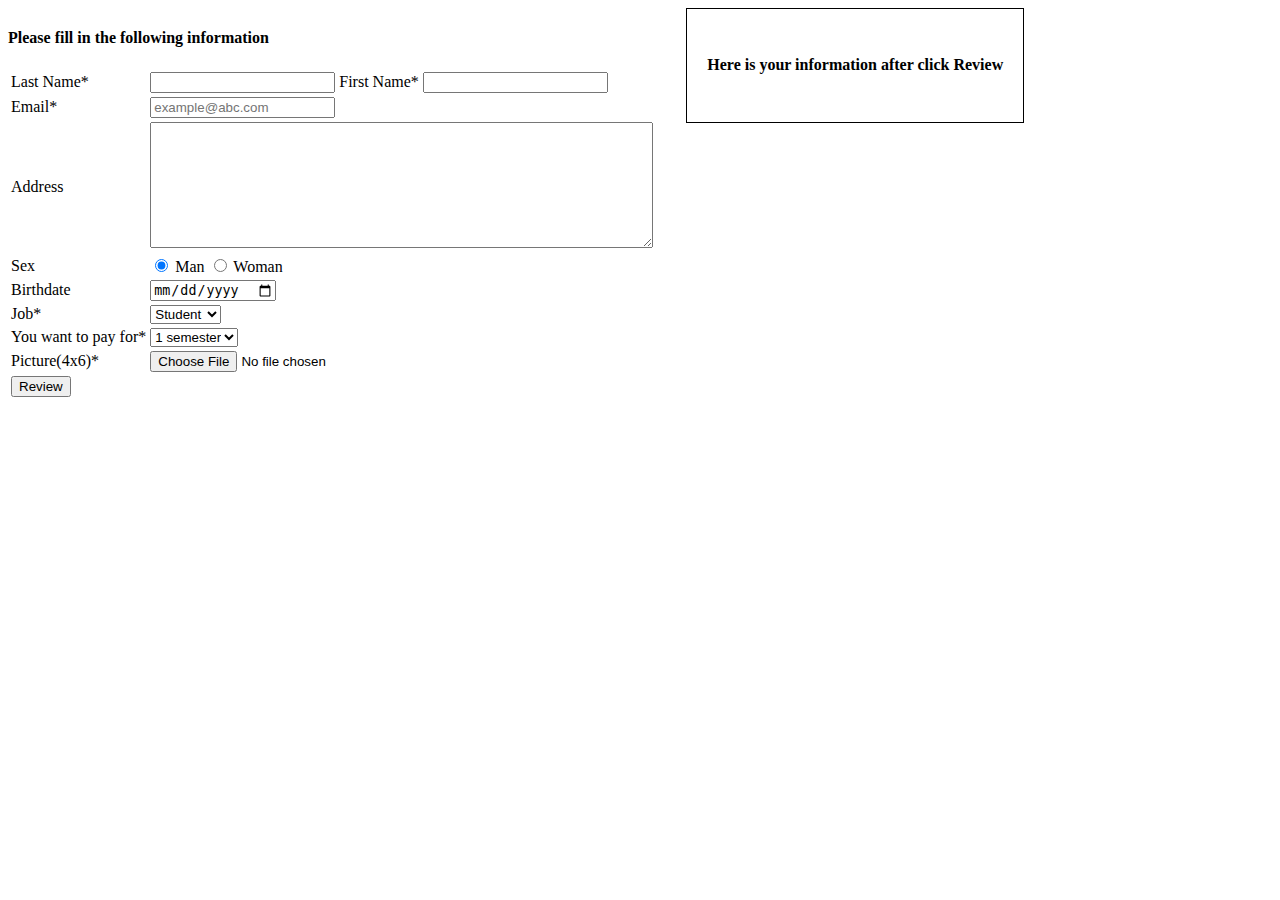
<file: Lab4/ex1.html>
<!DOCTYPE html>
<html>
  <head>
    <meta charset="utf-8">
    <title>Lab 4</title>
  </head>
  <body>
    <form class="review" action="" method="post" style="display: block;float: left;margin-right:30px">
      <h4>Please fill in the following information</h4>
      <table>
        <tr>
          <td><label for="lastname">Last Name*</label></td>
          <td>
            <input type="text" id="lastname" value="" required>
            <label for="firstname">First Name*</label>
            <input type="text" id="firstname" value="" required>
          </td>
        </tr>
        <tr>
          <td><label for="email">Email*</label></td>
          <td><input type="email" id="email" value="" required placeholder="example@abc.com"></td>
        </tr>
        <tr>
          <td><label for="address">Address</label></td>
          <td><textarea id="address" rows="8" cols="60"></textarea></td>
        </tr>
        <tr>
          <td>Sex</td>
          <td>
            <input type="radio" name="gender" id="sex1" value="Man" checked> Man
            <input type="radio" name="gender" id="sex2" value="Woman"> Woman
          </td>
        </tr>
        <tr>
          <td><label for="birthdate">Birthdate</label></td>
          <td><input type="date" id="birthdate"></td>
        </tr>
        <tr>
          <td><label for="job">Job*</label></td>
          <td>
            <select id="job" onchange="changeJob()">
              <option value="Student">Student</option>
              <option value="Lecturer">Lecturer</option>
              <option value="Other">Other</option>
            </select>
          </td>
        </tr>
        <tr>
          <td><label for="pay">You want to pay for*</label></td>
          <td>
            <select id="pay">
              <option value="1 semester">1 semester</option>
              <option value="1 year">1 year</option>
              <option value="2 years" style="display: none">2 years</option>
            </select>
          </td>
        </tr>
        <tr>
          <td><label for="file">Picture(4x6)*</label></td>
          <td><input type="file" id="file" value=""></td>
        </tr>
        <tr>
          <td><input type="submit" id="review" value="Review" onclick="reviewF();event.preventDefault();"></td>
        </tr>
      </table>
    </form>
    <div id="result" style="border: 1px solid black;display: inline-block; padding: 20px; line-height: 30px;">
      <h4>Here is your information after click Review</h4>
    </div>
    <script type="text/javascript">
      function changeJob() {
        if(document.getElementById('job').value == "Student") {
          document.getElementById('pay').options[0].style.display = "block";
          document.getElementById('pay').options[2].style.display = "none";
          document.getElementById("pay").selectedIndex = 0;
        } else {
          document.getElementById('pay').options[0].style.display = "none";
          document.getElementById('pay').options[2].style.display = "block";
          document.getElementById("pay").selectedIndex = 1;
        }
      }
      function reviewF() {
        var lastname = document.getElementById('lastname').value;
        if(lastname == ""){return true;}

        var firstname = document.getElementById('firstname').value;
        if(firstname == ""){return true;}

        var email = document.getElementById('email').value;
        if(email == ""){return true;}

        var address = document.getElementById('address').value;
        var sex = document.getElementById('sex1').value;
        if(document.getElementById('sex2').checked) {sex = document.getElementById('sex2').value}

        var date = document.getElementById('birthdate').value;
        var job = document.getElementById('job').value;
        var pay = document.getElementById('pay').value;
        var file = document.getElementById('file').value;

        document.getElementById('result').innerHTML = "<h4>Here is your information after click Review</h4>Name: " + firstname + " " + lastname
        + "<br>Email: " + email + "<br>Address: " + address + "<br>Sex: " + sex + "<br>Birthdate: " + date
        + "<br>Job: " + job + "<br>You want to pay for: " + pay + "<br>Your picture: " + file;
        return false;
      }
    </script>
  </body>
</html>
</file>
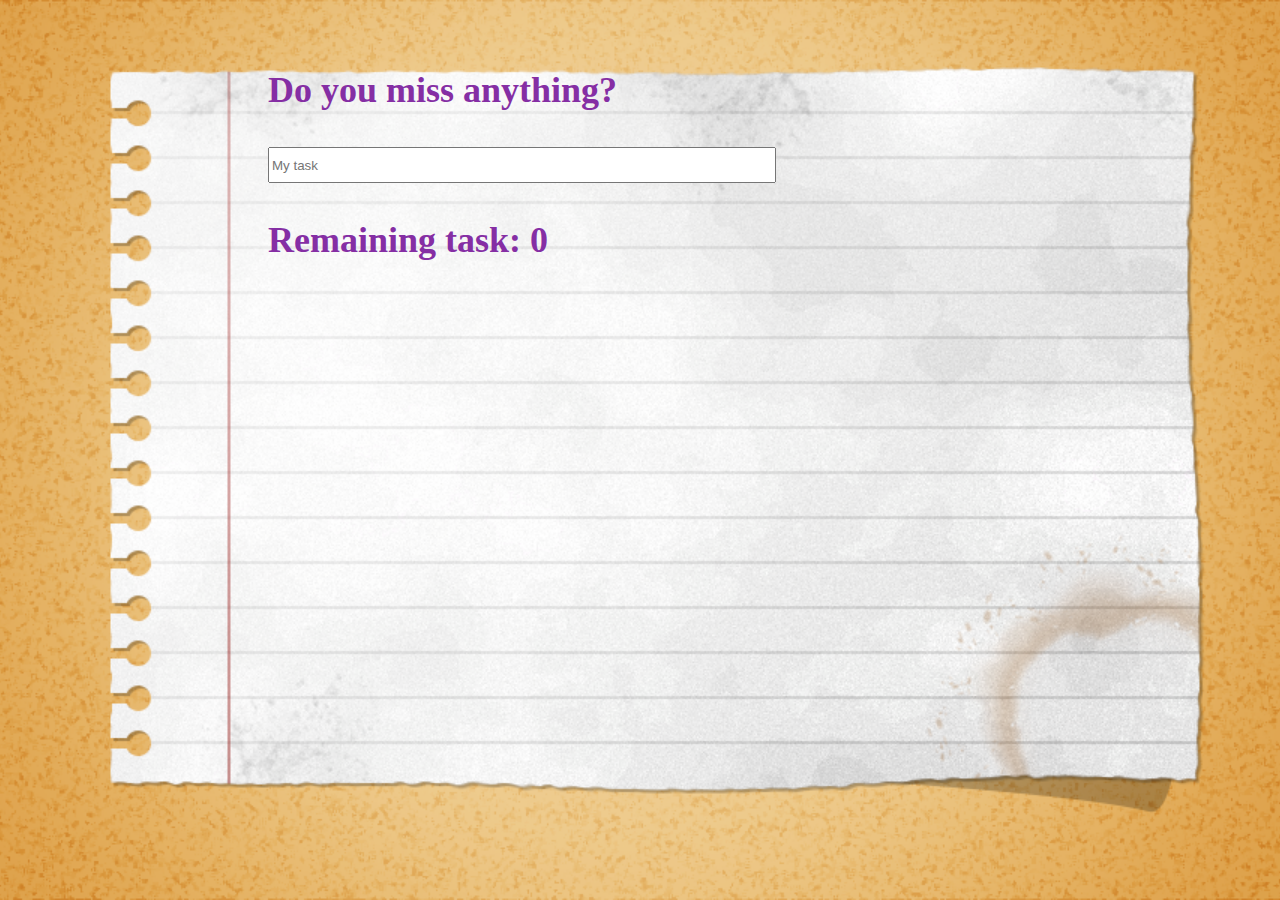
<file: Lab5/ex4.html>
<!DOCTYPE html>
<html>
  <head>
    <meta charset="utf-8">
    <title>Lab 5</title>
    <style media="screen">
      body {
        background: url('ex4_bg.png') no-repeat center center fixed;
        background-size: cover;
        text-align: left;
        padding-top: 25px;
        padding-left: 260px;
      }
      .title {
        font-weight: bold;
        font-size: 36px;
        color: rgb(133, 46, 164);
      }
      .label {
        display: inline-block;
        font-size: 24px;
        color: rgb(133, 46, 164);
      }
    </style>
  </head>
  <body>
    <p class="title">Do you miss anything?</p>
    <input type="text" id="new-task" value="" placeholder="My task" style="height: 30px;width: 500px;">
    <div id="task"></div>
    <p class="title" id="task-remain">Remaining task: 0</p>
    <script>
      var count = 0;
      var task = 0;
      document.getElementById("new-task").addEventListener("keyup", (event) => {
        event.preventDefault();
        if (event.keyCode == 13) {
          createNewTask();
        }
      });

      function createNewTask() {
        count ++;
        task++;
        document.getElementById("task").innerHTML += '<input type="checkbox" onchange="changeStatus(this)" value="'+count+'"><p class="label" id="'+count+'">'+document.getElementById("new-task").value+'</p><br>';
        document.getElementById("task-remain").innerHTML = "Remaining task: " + task;
      }

      function changeStatus(box) {
        if(box.checked) {
          task--;
          document.getElementById(box.value).style.textDecoration = "line-through";
        } else {
          task++;
          document.getElementById(box.value).style.textDecoration = "none";
        }
        document.getElementById("task-remain").innerHTML = "Remaining task: " + task;
      }
    </script>
  </body>
</html>
</file>
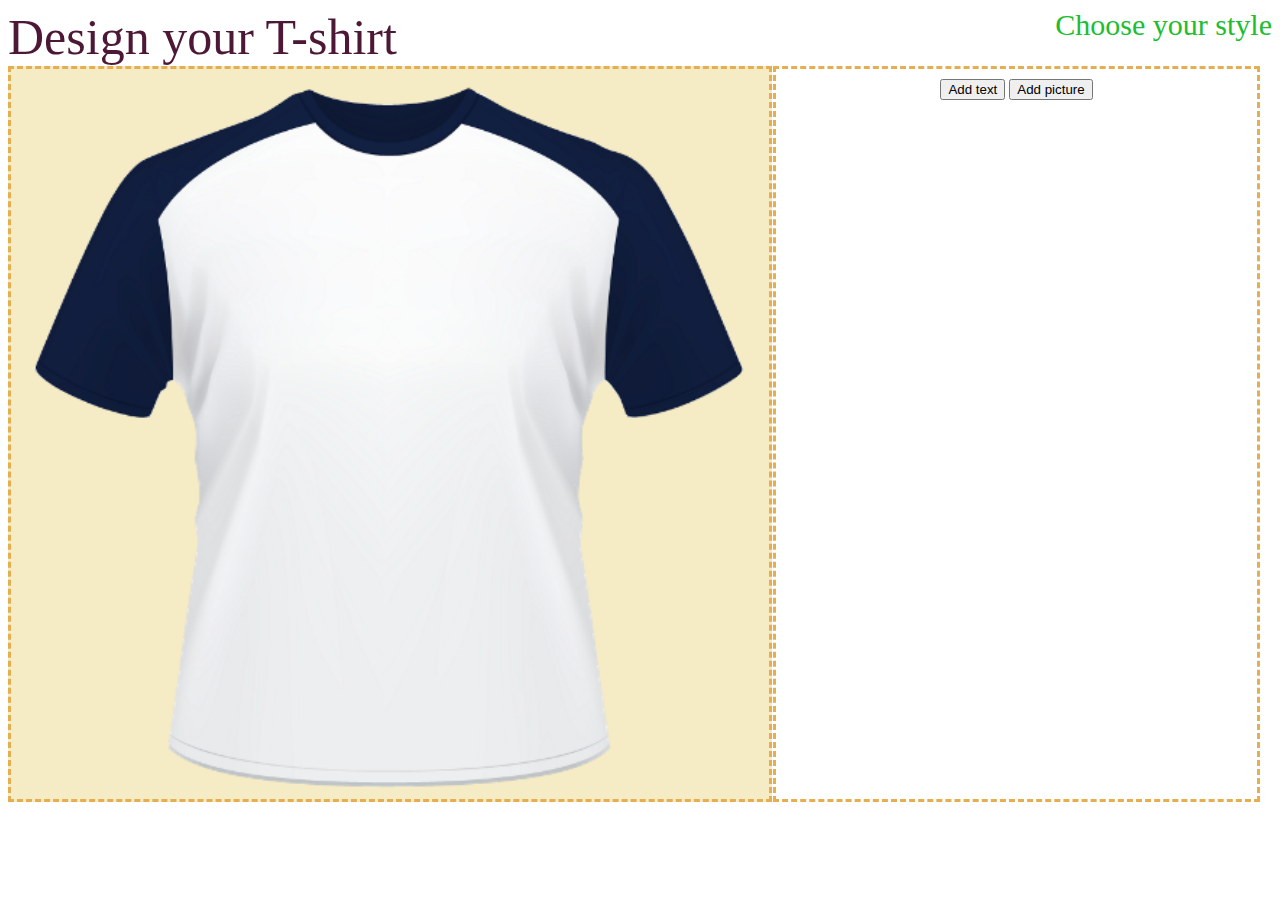
<file: Lab5/ex5.html>
<!DOCTYPE html>
<html>
  <head>
    <meta charset="utf-8">
    <title>Lab 5</title>
    <style media="screen">
      .color {
        width: 20px;
        padding: 0;
        border: none;
        height: 20px;
      }
      .bs-color {
        width: 20px;
        height: 20px;
        margin-right: 20px;
      }
    </style>
  </head>
  <body>
    <p style="display: inline-block;float: left;font-size: 50px;margin: 0;color:rgb(77, 23, 54)">Design your T-shirt</p>
    <p style="display: inline-block;float: right;font-size: 30px;margin: 0;color:rgb(32, 189, 48)">Choose your style</p>
    <div style="clear:both"></div>
    <div id="render" style="float:left;background: rgb(245, 235, 196) url('tshirt.png') no-repeat;background-size: cover;text-align: center;width: 60%;height: 730px;border: dashed rgb(228, 174, 81) 3px">
      <p id="text-render" style="text-align: center;margin-top: 150px;word-wrap:break-word;font-size: 50px;word-wrap:break-word;padding-left:180px;padding-right:180px"></p>
      <div id="pic-render" style="position: absolute;top: 350px;left: 300px;"></div>
    </div>
    <div id="control" style="float:left;width: 38%;height: 720px;border: dashed rgb(228, 174, 81) 3px;margin-left:1px;padding-top:10px;">
      <div style="text-align:center">
        <input type="button" value="Add text" onclick="clickAddText()">
        <input type="button" value="Add picture" onclick="clickAddPic()">
      </div>
      <div id="add-text" style="margin-left:50px;display:none">
        <textarea name="name" id="add-text-content" style="width:90%;height:80px;resize:none;"></textarea><br>
        <input type="button" id="add-text-btn" value="OK" style="margin-right: 40px;width: 100px;float:right" onclick="renderText()">
        <div style="clear:both"></div>
        <p>Basic color</p>
        <div style="margin-left:10px">
          <button class="bs-color" type="button" value="#FF0000" style="background: red" onclick="bsColor(this);"></button>
          <button class="bs-color" type="button" value="#FFA500" style="background: orange" onclick="bsColor(this);"></button>
          <button class="bs-color" type="button" value="#FFFF00" style="background: yellow" onclick="bsColor(this);"></button>
          <button class="bs-color" type="button" value="#008000" style="background: green" onclick="bsColor(this);"></button>
          <button class="bs-color" type="button" value="#0000FF" style="background: blue" onclick="bsColor(this);"></button>
          <button class="bs-color" type="button" value="#808080" style="background: grey" onclick="bsColor(this);"></button>
          <button class="bs-color" type="button" value="#FFC0CB" style="background: pink" onclick="bsColor(this);"></button>
        </div>
        <p>And more...</p>
        <input style="margin-left:10px" type="color" name="" value="" onchange="bsColor(this);">
      </div>
      <div id="add-pic" style="margin-left:50px;display:none">
        <p>Choose a file:</p>
        <input type="file" value="" style="margin-left:10px" id="add-pic-content"><br>
        <input type="button" id="add-pic-btn" value="OK" style="margin-right: 40px;width: 100px;float:right" onclick="renderPic()">
        <div style="clear:both"></div>
        <label for="top">Top:</label>
        <input type="text" id="top" value="" placeholder="0" style="width: 30px;" onkeyup="changeTop(this)">px<br>
        <label for="left">Left:</label>
        <input type="text" id="left" value="" placeholder="0" style="width: 30px;" onkeyup="changeLeft(this)">px<br>
      </div>
    </div>
    <script type="text/javascript">
      var text = null;
      var pic = null;
      function clickAddText() {
        var addT = document.getElementById("add-text");
        if(addT.style.display == "none") {
          addT.style.display = "block"
        } else {
          addT.style.display = "none"
        }
      }
      function clickAddPic() {
        var addP = document.getElementById("add-pic");
        if(addP.style.display == "none") {
          addP.style.display = "block"
        } else {
          addP.style.display = "none"
        }
      }
      function renderText() {
        text = document.getElementById("add-text-content").value;
        if(text == ""){
          text = null;
          return;
        }
        document.getElementById("text-render").innerHTML = text;
      }
      function bsColor(data) {
        if(text) {
          document.getElementById("text-render").style.color = data.value;
        }
      }
      function renderPic() {
        pic = document.getElementById("add-pic-content").value;
        if(pic == "") {
          pic = null;
          return;
        }
        document.getElementById("pic-render").innerHTML = "<img src='"+pic+"' alt='pic' draggable='false'>"
      }
      function changeTop(data) {
        var top = data.value;
        if(top == parseInt(top)) {
          top = parseInt(top) + 350;
          document.getElementById("pic-render").style.top = top + 'px';
        } else {
          document.getElementById("pic-render").style.top = "350px";
        }
      }
      function changeLeft(data) {
        var left = data.value;
        if(left == parseInt(left)) {
          left = parseInt(left) + 300;
          document.getElementById("pic-render").style.left = left + 'px';
        } else {
          document.getElementById("pic-render").style.left = "300px";
        }
      }
    </script>
  </body>
</html>
</file>
<file: Ass/css/style.css>
::-webkit-scrollbar {
  width: 12px;
}
::-webkit-scrollbar-track {
  background: #222222;
}
::-webkit-scrollbar-thumb {
  background: #b29600;
}
.row {
  margin: 0;
}
#header div  {
  background-color: #222222;
  height: 50px;
  line-height: 50px;
}
#hd-menu ul li, #hd-menu ul{
  list-style: none;
  display: inline;
}
#hd-menu ul li a, #hd-logo a,
.side-grid-cover-title a, .side-grid-sidebar-more a{
  text-decoration: none;
}
#hd-menu ul li a, #hd-menu ul li a:visited {
  font-size: 25px;
  font-family: 'Open Sans Condensed', sans-serif;
  color: #b29600;
}
#hd-menu-search {
  display: inline-block;
}
#hd-menu-search input[type="text"]{
  height: 30px;
  padding-left: 10px;
  width: 400px;
}
#hd-menu-search > button {
  height: 32px;
  margin-left: -40px;
  margin-top: -2px;
  background: none;
}
#hd-menu-action li {
  margin-left: 20px;
}
#hd-menu ul:nth-child(1) li {
  margin-right: 20px;
}
#hd-logo a, #hd-logo a:visited {
  color: #ccac00;
  font-family: 'Abril Fatface', cursive;
  font-size: 40px;
}
.side-grid-cover-title a, .side-grid-cover-title a:visited {
  font-size: 50px;
  font-family: 'Open Sans Condensed', sans-serif;
  color: #b29600;
}
#hd-logo a:hover, #hd-menu ul li a:hover,
.side-grid-cover-title a:hover {
  color: #ffd700
}
#side-grid .row > div .side-grid-content,
#side-grid .row > .col-md-6,
#side-grid .row > .col-md-4 {
  height: 510px;
  padding: 0;
}
#side-grid .row div.col-md-4:nth-of-type(3) > div{
  height: 170px;
}
#side-grid .row > div:nth-child(2) {
  border: 3px solid white;
}
.side-grid-content:not(:first-child), .side-grid-sidebar-more {
  display: none;
}
.side-grid-cover {
  background-size:cover;
  transition: 0.8s
}
.side-grid-cover:hover {
  transform: scale(1.2);
  transition: 0.8s
}
.side-grid-cover-title {
  position: absolute;
  padding-left: 20px;
  padding-right: 30px;
  width: 100%;
  height: 140px;
  background: rgba(53, 49, 23, 0.82);
  bottom: 0;
  transition: 0.8s
}
.side-grid-cover-title:hover {
  height: 220px;
  transition: 0.8s
}
.side-grid-cover-title a, .side-grid-sidebar-more,
.side-grid-cover {
  width: 100%;
}
.side-grid-content, .side-grid-sidebar-more,
.side-grid-cover {
  height: 100%;
}
.side-grid-cover-title p, .side-grid-sidebar-more a {
  color: #ccac00;
  font-family: 'Open Sans Condensed', sans-serif;
  font-size: 40px;
}
.side-grid-cover-more p a{
  font-size: 30px;
}
.side-grid-cover-more p:nth-of-type(2) {
  margin-left: 40px;
}
.side-grid-sidebar {
  transition: 0.8s;
  border: 3px solid white;
  line-height: 170px;
  text-align: center;
}
.side-grid-sidebar-more {
  background: rgba(255, 255, 255, 0.6);
  transition: 0.8s;
}
.side-grid-sidebar-more a {
  background: #535147;
  border: none;
  border-radius: 7px;
  padding-left: 10px;
  padding-right: 10px;
  font-size: 30px;
}
.side-grid-sidebar:hover > .side-grid-sidebar-more {
  display: block;
  transition: 0.8s;
}
#sidebar-menu {
  margin: auto;
  height: 100%;
  border: 2px solid;
  -moz-border-image: -moz-linear-gradient(to bottom,  rgba(0,0,0,0) 0%,rgba(147,147,147,1) 50%,rgba(0,0,0,0) 100%);
  -webkit-border-image: -webkit-linear-gradient(to bottom,  rgba(0,0,0,0) 0%,rgba(147,147,147,1) 50%,rgba(0,0,0,0) 100%);
  border-image: linear-gradient(to bottom,  rgba(0,0,0,0) 0%,rgba(147,147,147,1) 50%,rgba(0,0,0,0) 100%);
  border-left: none;
  border-image-slice: 1;
}
</file>
